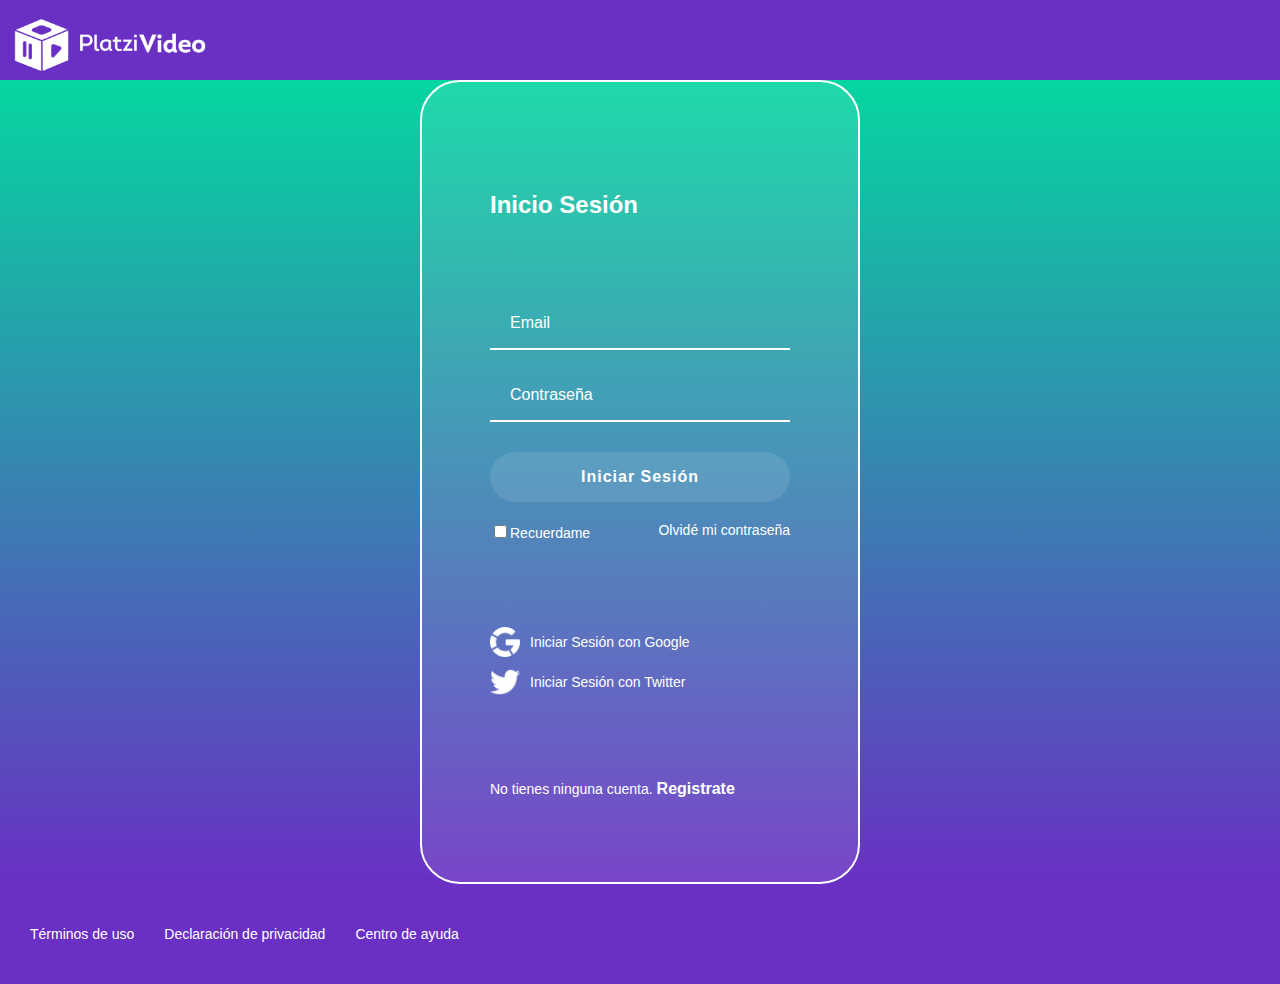
<file: iniciar-sesion.html>
<!DOCTYPE html>
<html lang="es">
<head>
    <meta charset="UTF-8">
    <meta name="viewport" content="width=device-width, initial-scale=1.0">
    <link rel="stylesheet" href="./styles-login.css">
    <title>Inicio de Sesión</title>
</head>
<body>
    <header class="header">
        <img class="header__img" src="./img/logo-platzi-video-BW2.png" alt="Logo">
    </header>
    <section class="login">
        <section class="login__container">
            <h2>Inicio Sesión</h2>
            <form class="login__container--form" action="./index.html">
                <input class="input" type="text" placeholder="Email">
                <input class="input" type="text" placeholder="Contraseña">
                <button class="button" submit>Iniciar Sesión</button>
                <div class="login__container--remember-me">
                    <label>
                        <input type="checkbox" name="" id="cbox1" value="remember-me">Recuerdame
                    </label>
                    <a href="#">Olvidé mi contraseña</a>
                </div>
            </form>
            <section class="login__container--social-media">
                <div><img src="./img/google-icon.png" alt="Google">Iniciar Sesión con Google</div>
                <div><img src="./img/twiter-icon.png" alt="Twitter">Iniciar Sesión con Twitter</div>
            </section>
            <p class="login__container--register">No tienes ninguna cuenta. <a href="./registro.html">Registrate</a></p>
        </section>
    </section>
    <footer class="footer">
        <a href="#">Términos de uso</a>
        <a href="#">Declaración de privacidad</a>
        <a href="#">Centro de ayuda</a>
    </footer>
</body>
</html>
</file>
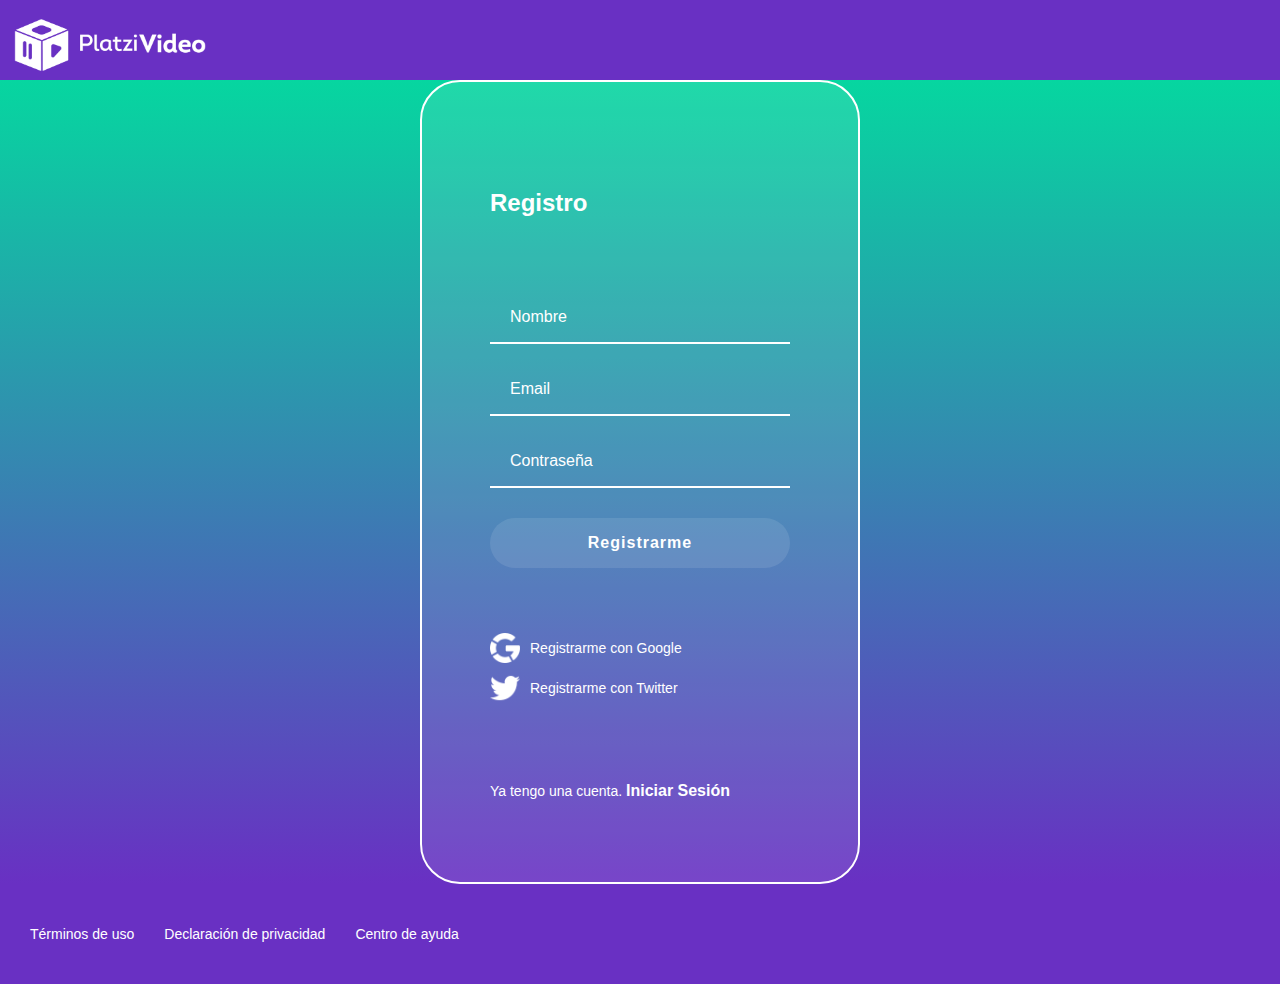
<file: registro.html>
<!DOCTYPE html>
<html lang="es">
<head>
    <meta charset="UTF-8">
    <meta name="viewport" content="width=device-width, initial-scale=1.0">
    <link rel="stylesheet" href="./styles-login.css">
    <title>Registro</title>
</head>
<body>
    <header class="header">
        <img class="header__img" src="./img/logo-platzi-video-BW2.png" alt="Logo">
    </header>
    <section class="login">
        <section class="login__container">
            <h2>Registro</h2>
            <form class="login__container--form" action="./index.html">
                <input class="input" type="text" placeholder="Nombre">
                <input class="input" type="text" placeholder="Email">
                <input class="input" type="text" placeholder="Contraseña">
                <button class="button" submit>Registrarme</button>
            </form>
            <section class="login__container--social-media">
                <div><img src="./img/google-icon.png" alt="Google">Registrarme con Google</div>
                <div><img src="./img/twiter-icon.png" alt="Twitter">Registrarme con Twitter</div>
            </section>
            <p class="login__container--register">Ya tengo una cuenta. <a href="./iniciar-sesion.html">Iniciar Sesión</a></p>
        </section>
    </section>
    <footer class="footer">
        <a href="#">Términos de uso</a>
        <a href="#">Declaración de privacidad</a>
        <a href="#">Centro de ayuda</a>
    </footer>
</body>
</html>
</file>
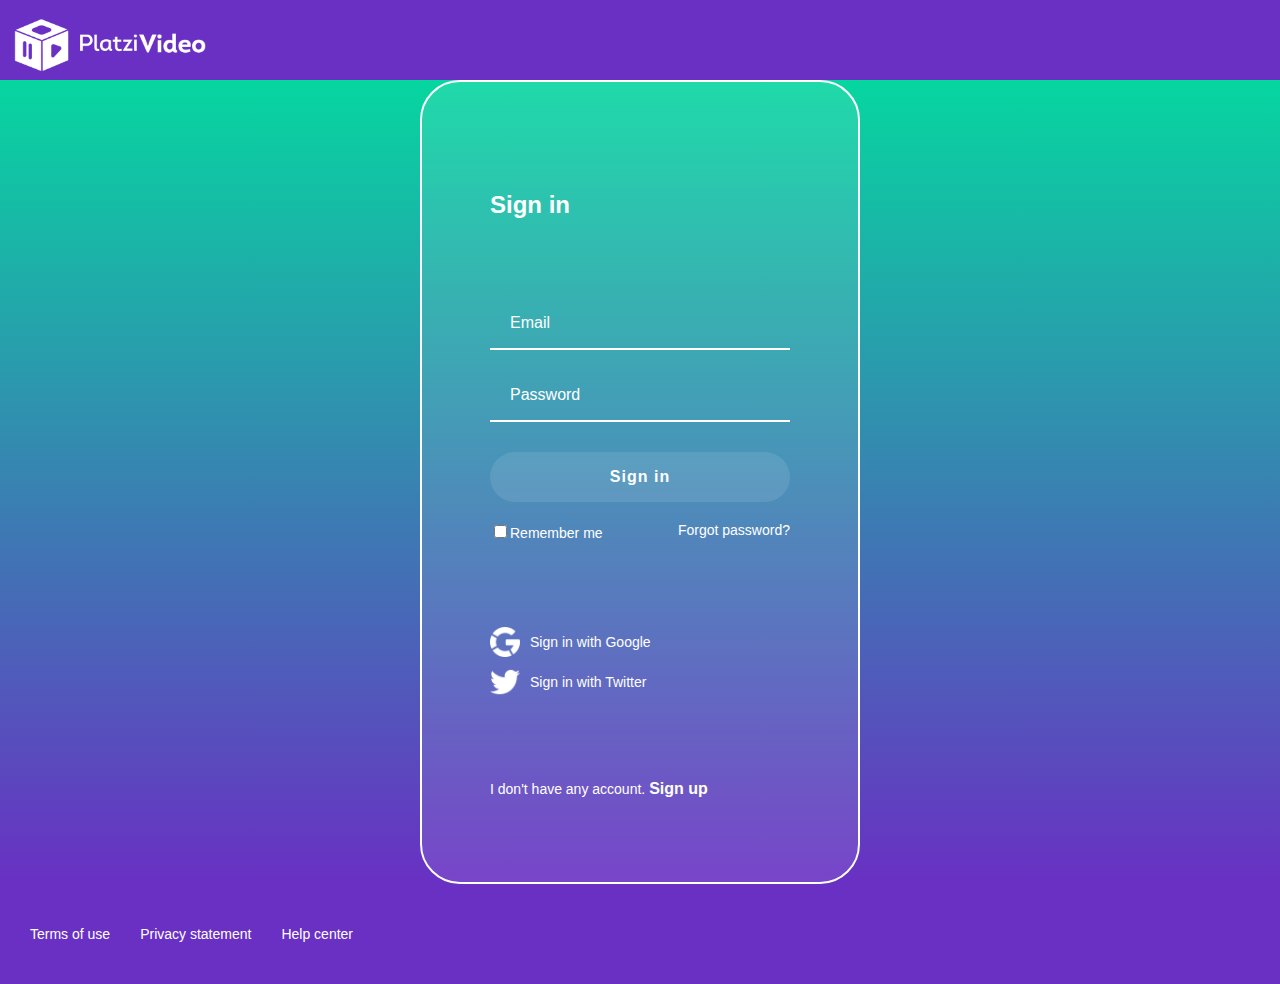
<file: login/iniciar-sesion.html>
<!DOCTYPE html>
<html lang="en">
  <head>
    <meta charset="UTF-8" />
    <meta name="viewport" content="width=device-width, initial-scale=1.0" />
    <link rel="stylesheet" href="./styles-login.css" />
    <link
      rel="shortcut icon"
      href="https://img.icons8.com/external-inipagistudio-mixed-inipagistudio/50/000000/external-video-skill-building-inipagistudio-mixed-inipagistudio.png"
      type="image/x-icon"
    />
    <title>Sign in</title>
  </head>
  <body>
    <header class="header">
      <img
        class="header__img"
        src="./img/logo-platzi-video-BW2.png"
        alt="Logo"
      />
    </header>
    <section class="login">
      <section class="login__container">
        <h2>Sign in</h2>
        <form class="login__container--form" action="../principal/index.html">
          <input class="input" type="text" placeholder="Email" />
          <input class="input" type="password" placeholder="Password" />
          <button class="button" submit>Sign in</button>
          <div class="login__container--remember-me">
            <label>
              <input
                type="checkbox"
                name=""
                id="cbox1"
                value="remember-me"
              />Remember me
            </label>
            <a href="#">Forgot password?</a>
          </div>
        </form>
        <section class="login__container--social-media">
          <div>
            <img src="./img/google-icon.png" alt="Google" />Sign in with Google
          </div>
          <div>
            <img src="./img/twiter-icon.png" alt="Twitter" />Sign in with
            Twitter
          </div>
        </section>
        <p class="login__container--register">
          I don't have any account. <a href="./registro.html">Sign up</a>
        </p>
      </section>
    </section>
    <footer class="footer">
      <a href="#">Terms of use</a>
      <a href="#">Privacy statement</a>
      <a href="#">Help center</a>
    </footer>
  </body>
</html>
</file>
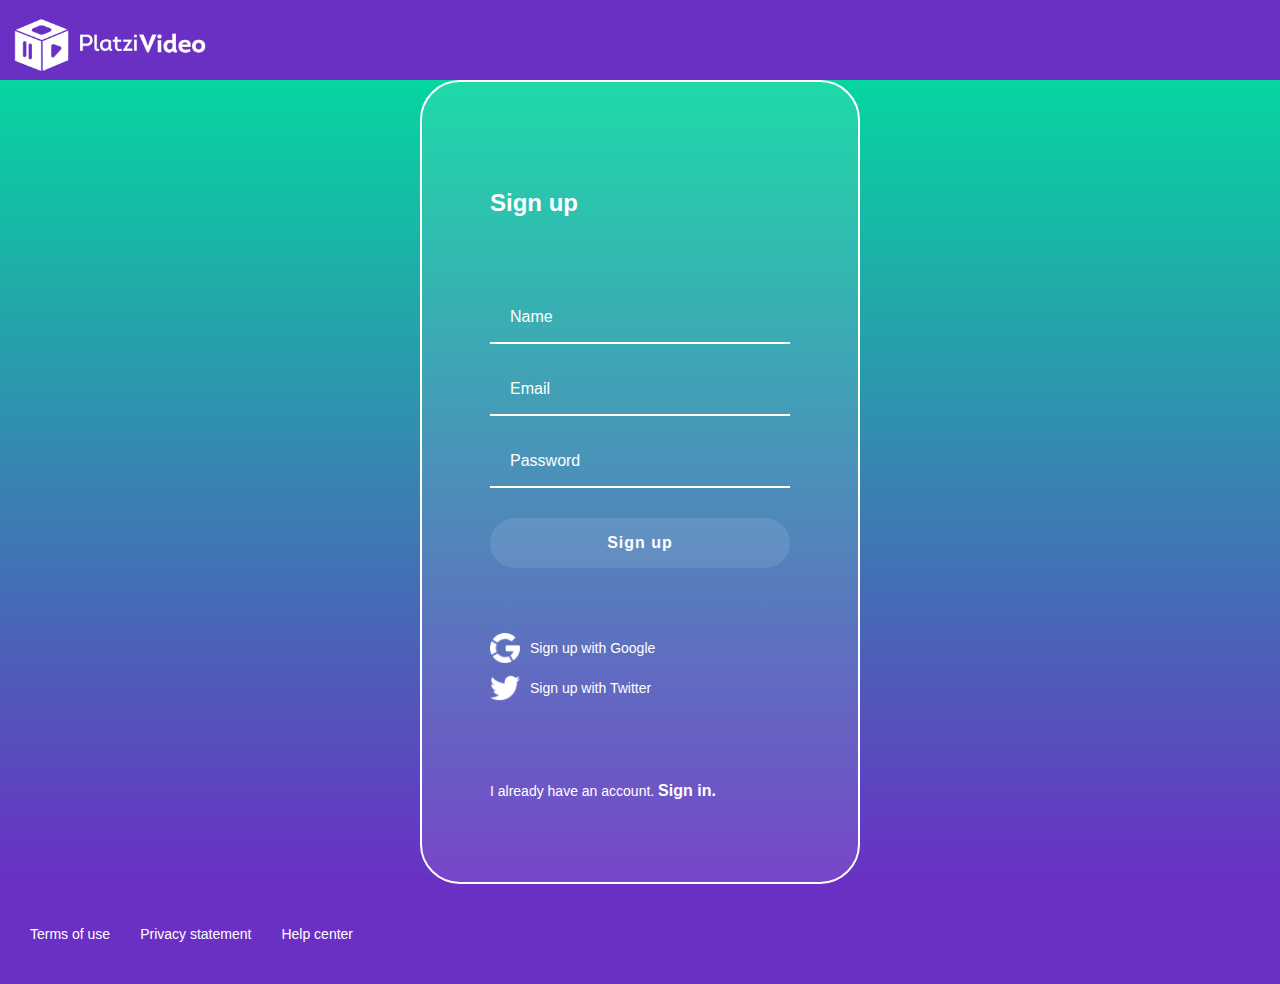
<file: login/registro.html>
<!DOCTYPE html>
<html lang="en">
  <head>
    <meta charset="UTF-8" />
    <meta name="viewport" content="width=device-width, initial-scale=1.0" />
    <link rel="stylesheet" href="./styles-login.css" />
    <link
      rel="shortcut icon"
      href="https://img.icons8.com/external-inipagistudio-mixed-inipagistudio/50/000000/external-video-skill-building-inipagistudio-mixed-inipagistudio.png"
      type="image/x-icon"
    />
    <title>Sign up</title>
  </head>
  <body>
    <header class="header">
      <img
        class="header__img"
        src="./img/logo-platzi-video-BW2.png"
        alt="Logo"
      />
    </header>
    <section class="login">
      <section class="login__container">
        <h2>Sign up</h2>
        <form class="login__container--form" action="../principal/index.html">
          <input class="input" type="text" placeholder="Name" />
          <input class="input" type="text" placeholder="Email" />
          <input class="input" type="password" placeholder="Password" />
          <button class="button" submit>Sign up</button>
        </form>
        <section class="login__container--social-media">
          <div>
            <img src="./img/google-icon.png" alt="Google" />Sign up with Google
          </div>
          <div>
            <img src="./img/twiter-icon.png" alt="Twitter" />Sign up with
            Twitter
          </div>
        </section>
        <p class="login__container--register">
          I already have an account.
          <a href="./iniciar-sesion.html">Sign in.</a>
        </p>
      </section>
    </section>
    <footer class="footer">
      <a href="#">Terms of use</a>
      <a href="#">Privacy statement</a>
      <a href="#">Help center</a>
    </footer>
  </body>
</html>
</file>
<file: styles-login.css>
body{
    background-color: #6930c3;
    font-family: 'Mulish', sans-serif; 
    margin: 0px;
}

header{
    align-items: center;
    background-color: #6930c3;
    display: flex;
    height: 80px;
    justify-content: space-between;
    width: 100%;
}

.header__img{
    margin-left: 10px;
    margin-top: 10px;
    width: 200px;
}

.header__menu{
    margin-right: 30px;
}

.login {
    align-items: center;
    background: linear-gradient(#06d6a0, #6930c3);
    display: flex;
    flex-direction: column;
    justify-content: center;
    min-height: calc(100vh - 200px);
    padding: 0px 30px;
}

.login__container{
    background-color: rgba(255, 255, 255, 0.1);
    border: 2px solid white;
    border-radius: 40px;
    color: white;
    min-height: 700px;
    padding: 60px 68px 40px;
    width: 300px;
    display: flex;
    justify-content: space-around;
    flex-direction: column;
}

.login__container--form{
    display: flex;
    flex-direction: column;
}

.login__container--form label{
    font-size: 14px;
}

.login__container--remember-me{
    color: white;
    display: flex;
    justify-content: space-between;
    margin-top: 10px;
}

.login__container--remember-me a{
    color: white;
    font-size: 14px;
    margin-bottom: 30px;
    text-decoration: none;
}

.login__container--remember-me a:hover{
    text-decoration: underline;
}

.login__container--social-media > div{
    align-items: center;
    display: flex;
    font-size: 14px;
    margin-bottom: 10px;
}

.login__container--social-media > div > img{
    margin-right: 10px;
    width: 30px;
}

.login__container--register{
    font-size: 14px;
}

.login__container--register a{
    color: white;
    font-size: 16px;
    font-weight: bold;
    text-decoration: none;
}

.login__container--register a:hover{
    text-decoration: underline;
}

.input{
    background-color: transparent;
    border-bottom: 2px solid rgb(255, 255, 255);
    border-left: 0px;
    border-right: 0px;
    border-top: 0px;
    font-family: 'Mulish', sans-serif; 
    font-size: 16px;
    height: 50px;
    margin-bottom: 20px;
    padding: 0px 20px;
    outline: none;
}

::placeholder{
    color: white;
}

.button{
    background-color: rgba(255, 255, 255, 0.1);
    border: none;
    border-radius: 25px;
    color: white;
    cursor: pointer;
    font-family: 'Mulish', sans-serif; 
    font-size: 16px;
    font-weight: bold;
    height: 50px;
    letter-spacing: 1px;
    margin: 10px 0px;
}

.footer{
    align-items: center;
    background: #6930c3;
    display: flex;
    height: 100px;
    width: 100%;
}

.footer a{
    color: white;
    cursor: pointer;
    font-size: 14px;
    padding-left: 30px;
    text-decoration: none;
}

.footer a:hover{
    text-decoration: underline;
}

@media only screen and (max-width: 600px){
    .login__container {
        background-color: transparent;
        border: none;
        padding: 0px;
        width: 100%;
    }
    .footer {
        align-items: flex-start;
        flex-direction: column;
    }
}
</file>
<file: login/styles-login.css>
body {
  background-color: #6930c3;
  font-family: "Mulish", sans-serif;
  margin: 0px;
}

header {
  align-items: center;
  display: flex;
  background-color: #6930c3;
  height: 80px;
  justify-content: space-between;
  width: 100%;
}

.header__img {
  margin-left: 10px;
  margin-top: 10px;
  width: 200px;
}

.header__menu {
  margin-right: 30px;
}

.login {
  align-items: center;
  display: flex;
  background: linear-gradient(#06d6a0, #6930c3);
  flex-direction: column;
  justify-content: center;
  min-height: calc(100vh - 200px);
  padding: 0px 30px;
}

.login__container {
  background-color: rgba(255, 255, 255, 0.1);
  border: 2px solid white;
  border-radius: 40px;
  color: white;
  min-height: 700px;
  padding: 60px 68px 40px;
  width: 300px;
  display: flex;
  justify-content: space-around;
  flex-direction: column;
}

.login__container--form {
  display: flex;
  flex-direction: column;
}
.login__container--form label {
  font-size: 14px;
}

.login__container--remember-me {
  color: white;
  display: flex;
  justify-content: space-between;
  margin-top: 10px;
}
.login__container--remember-me a {
  color: white;
  font-size: 14px;
  margin-bottom: 30px;
  text-decoration: none;
}
.login__container--remember-me a:hover {
  text-decoration: underline;
}

.login__container--social-media div {
  align-items: center;
  display: flex;
  font-size: 14px;
  margin-bottom: 10px;
  cursor: pointer;
}
.login__container--social-media div img {
  margin-right: 10px;
  width: 30px;
}

.login__container--register {
  font-size: 14px;
}
.login__container--register a {
  color: white;
  font-size: 16px;
  font-weight: bold;
  text-decoration: none;
}
.login__container--register a:hover {
  text-decoration: underline;
}

.input {
  background-color: transparent;
  border-bottom: 2px solid white;
  border-left: 0px;
  border-right: 0px;
  border-top: 0px;
  font-family: "Mulish", sans-serif;
  font-size: 16px;
  height: 50px;
  margin-bottom: 20px;
  padding: 0px 20px;
  outline: none;
}

::placeholder {
  color: white;
}

.button {
  background-color: rgba(255, 255, 255, 0.1);
  border: none;
  border-radius: 25px;
  color: white;
  cursor: pointer;
  font-family: "Mulish", sans-serif;
  font-size: 16px;
  font-weight: bold;
  height: 50px;
  letter-spacing: 1px;
  margin: 10px 0px;
}

.footer {
  align-items: center;
  background: #6930c3;
  display: flex;
  height: 100px;
  width: 100%;
}
.footer a {
  color: white;
  cursor: pointer;
  font-size: 14px;
  padding-left: 30px;
  text-decoration: none;
}
.footer a:hover {
  text-decoration: underline;
}

@media only screen and (max-width: 600px) {
  .login__container {
    background-color: transparent;
    border: none;
    padding: 0px;
    width: 100%;
  }

  .footer {
    align-items: flex-start;
    flex-direction: column;
  }
}

/*# sourceMappingURL=styles-login.css.map */
</file>
